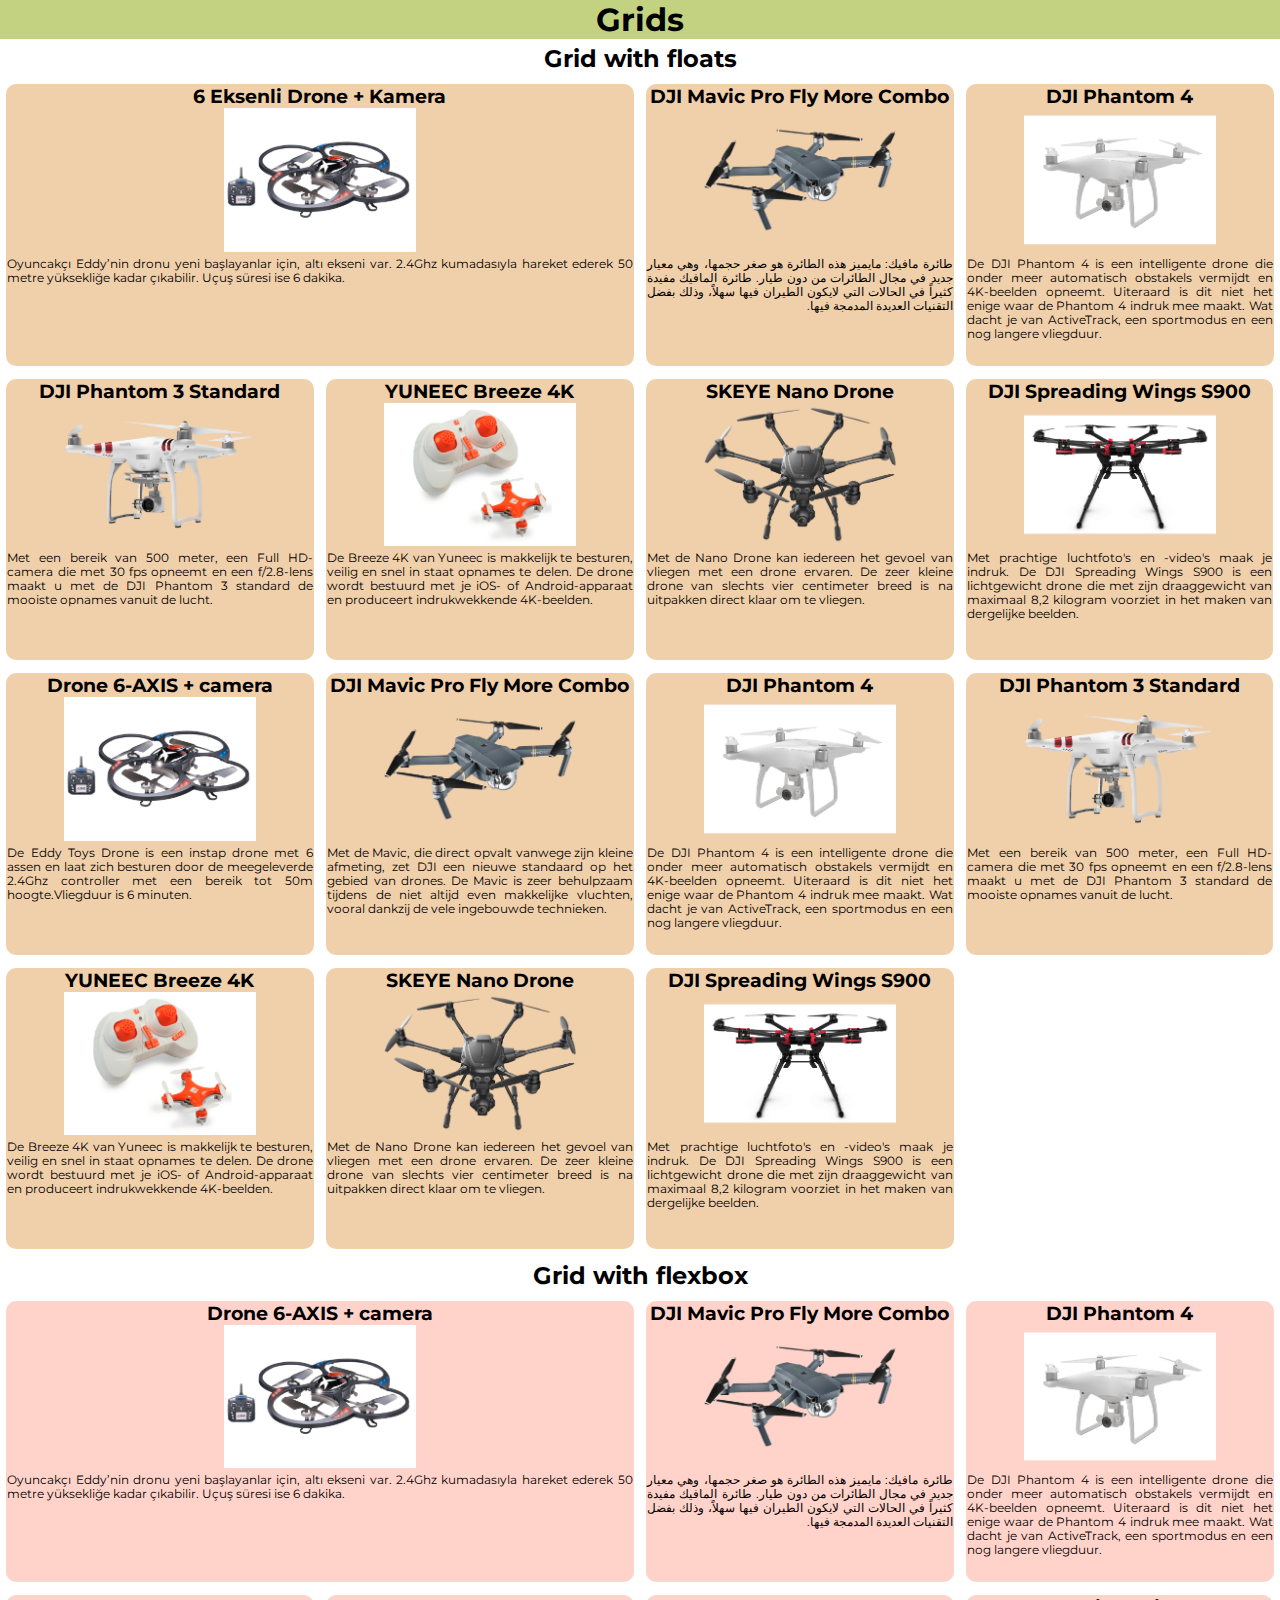
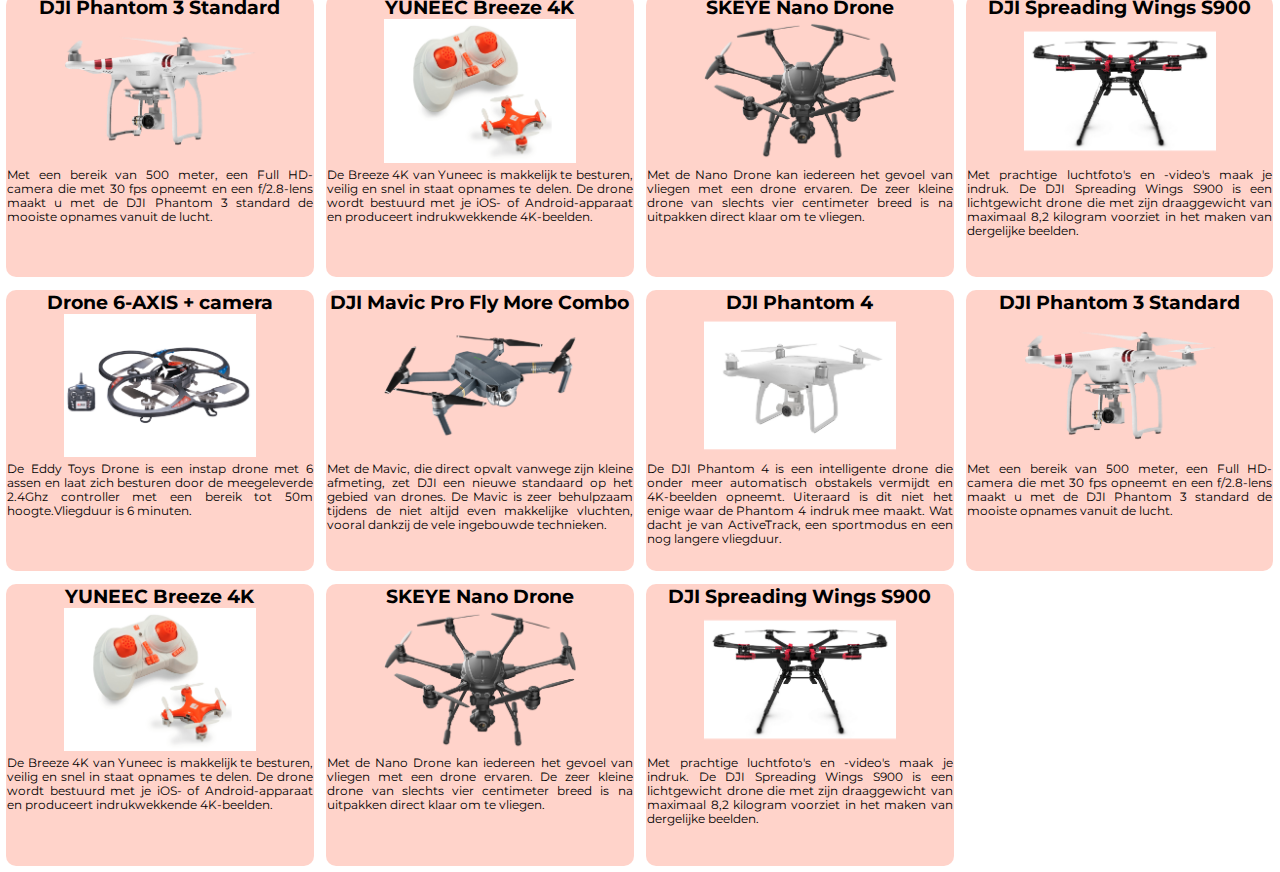
<file: week2/index.html>
<!DOCTYPE html>
<html>
    <head>
        <meta charset="utf-8">
        <meta name="viewport" content="width=device-width, initial-scale=1.0">
        <title>Grids</title>
        <link rel="stylesheet" type="text/css" href="style.css">
    </head>
    <body>
        <header>
            <h1>Grids</h1>
        </header>
        <main>
            <section>
                <h2>Grid with floats</h2>
                <ul id="grid-floats">
                    <li class="grid-item">
                        <h3>6 Eksenli Drone + Kamera</h3>
                        <img src="images/drone1.png">
                        <p>Oyuncakçı Eddy’nin dronu yeni başlayanlar için, altı ekseni var. 2.4Ghz kumadasıyla hareket ederek 50 metre yüksekliğe kadar çıkabilir. Uçuş süresi ise 6 dakika.</p>
                    </li>
                    <li class="grid-item">
                        <h3>DJI Mavic Pro Fly More Combo</h3>
                        <img src="images/drone2.png">
                         <p dir="rtl">طائرة مافيك: مايميز هذه الطائرة هو صغر حجمها، وهي معيار جديد في مجال الطائرات من دون طيار. طائرة المافيك مفيدة كثيراً في الحالات التي لايكون الطيران فيها سهلاً، وذلك بفضل التقنيات العديدة المدمجة فيها.</p>
                    </li>
                    <li class="grid-item">
                        <h3>DJI Phantom 4</h3>
                        <img src="images/drone3.png">
                        <p>De DJI Phantom 4 is een intelligente drone die onder meer automatisch obstakels vermijdt en 4K-beelden opneemt. Uiteraard is dit niet het enige waar de Phantom 4 indruk mee maakt. Wat dacht je van ActiveTrack, een sportmodus en een nog langere vliegduur.</p>
                    </li>
                    <li class="grid-item">
                        <h3>DJI Phantom 3 Standard</h3>
                        <img src="images/drone4.png">
                        <p>Met een bereik van 500 meter, een Full HD-camera die met 30 fps opneemt en een f/2.8-lens maakt u met de DJI Phantom 3 standard de mooiste opnames vanuit de lucht.</p>
                    </li>
                    <li class="grid-item">
                        <h3>YUNEEC Breeze 4K</h3>
                        <img src="images/drone5.png">
                        <p>De Breeze 4K van Yuneec is makkelijk te besturen, veilig en snel in staat opnames te delen. De drone wordt bestuurd met je iOS- of Android-apparaat en produceert indrukwekkende 4K-beelden.</p>
                    </li>
                    <li class="grid-item">
                        <h3>SKEYE Nano Drone</h3>
                        <img src="images/drone6.png">
                        <p>Met de Nano Drone kan iedereen het gevoel van vliegen met een drone ervaren. De zeer kleine drone van slechts vier centimeter breed is na uitpakken direct klaar om te vliegen.</p>
                    </li>
                    <li class="grid-item">
                        <h3>DJI Spreading Wings S900</h3>
                        <img src="images/drone7.png">
                        <p>Met prachtige luchtfoto's en -video's maak je indruk. De DJI Spreading Wings S900 is een lichtgewicht drone die met zijn draaggewicht van maximaal 8,2 kilogram voorziet in het maken van dergelijke beelden.</p>
                    </li>
                    <li class="grid-item">
                        <h3>Drone 6-AXIS + camera</h3>
                        <img src="images/drone1.png">
                        <p>De Eddy Toys Drone is een instap drone met 6 assen en laat zich besturen door de meegeleverde 2.4Ghz controller met een bereik tot 50m hoogte.Vliegduur is 6 minuten.</p>
                    </li>
                    <li class="grid-item">
                        <h3>DJI Mavic Pro Fly More Combo</h3>
                        <img src="images/drone2.png">
                        <p>Met de Mavic, die direct opvalt vanwege zijn kleine afmeting, zet DJI een nieuwe standaard op het gebied van drones. De Mavic is zeer behulpzaam tijdens de niet altijd even makkelijke vluchten, vooral dankzij de vele ingebouwde technieken.</p>
                    </li>
                    <li class="grid-item">
                        <h3>DJI Phantom 4</h3>
                        <img src="images/drone3.png">
                        <p>De DJI Phantom 4 is een intelligente drone die onder meer automatisch obstakels vermijdt en 4K-beelden opneemt. Uiteraard is dit niet het enige waar de Phantom 4 indruk mee maakt. Wat dacht je van ActiveTrack, een sportmodus en een nog langere vliegduur.</p>
                    </li>
                    <li class="grid-item">
                        <h3>DJI Phantom 3 Standard</h3>
                        <img src="images/drone4.png">
                        <p>Met een bereik van 500 meter, een Full HD-camera die met 30 fps opneemt en een f/2.8-lens maakt u met de DJI Phantom 3 standard de mooiste opnames vanuit de lucht.</p>
                    </li>
                    <li class="grid-item">
                        <h3>YUNEEC Breeze 4K</h3>
                        <img src="images/drone5.png">
                        <p>De Breeze 4K van Yuneec is makkelijk te besturen, veilig en snel in staat opnames te delen. De drone wordt bestuurd met je iOS- of Android-apparaat en produceert indrukwekkende 4K-beelden.</p>
                    </li>
                    <li class="grid-item">
                        <h3>SKEYE Nano Drone</h3>
                        <img src="images/drone6.png">
                        <p>Met de Nano Drone kan iedereen het gevoel van vliegen met een drone ervaren. De zeer kleine drone van slechts vier centimeter breed is na uitpakken direct klaar om te vliegen.</p>
                    </li>
                    <li class="grid-item">
                        <h3>DJI Spreading Wings S900</h3>
                        <img src="images/drone7.png">
                        <p>Met prachtige luchtfoto's en -video's maak je indruk. De DJI Spreading Wings S900 is een lichtgewicht drone die met zijn draaggewicht van maximaal 8,2 kilogram voorziet in het maken van dergelijke beelden.</p>
                    </li>
                </ul>

            </section>
            <section>
                <h2>Grid with flexbox</h2>
                <ul id="grid-flex">
                    <li class="grid-item">
                        <h3>Drone 6-AXIS + camera</h3>
                        <img src="images/drone1.png">
                        <p>Oyuncakçı Eddy’nin dronu yeni başlayanlar için, altı ekseni var. 2.4Ghz kumadasıyla hareket ederek 50 metre yüksekliğe kadar çıkabilir. Uçuş süresi ise 6 dakika.</p>
                    </li>
                    <li class="grid-item">
                        <h3>DJI Mavic Pro Fly More Combo</h3>
                        <img src="images/drone2.png">
                         <p dir="rtl">طائرة مافيك: مايميز هذه الطائرة هو صغر حجمها، وهي معيار جديد في مجال الطائرات من دون طيار. طائرة المافيك مفيدة كثيراً في الحالات التي لايكون الطيران فيها سهلاً، وذلك بفضل التقنيات العديدة المدمجة فيها.</p>
                    </li>
                    <li class="grid-item">
                        <h3>DJI Phantom 4</h3>
                        <img src="images/drone3.png">
                        <p>De DJI Phantom 4 is een intelligente drone die onder meer automatisch obstakels vermijdt en 4K-beelden opneemt. Uiteraard is dit niet het enige waar de Phantom 4 indruk mee maakt. Wat dacht je van ActiveTrack, een sportmodus en een nog langere vliegduur.</p>
                    </li>
                    <li class="grid-item">
                        <h3>DJI Phantom 3 Standard</h3>
                        <img src="images/drone4.png">
                        <p>Met een bereik van 500 meter, een Full HD-camera die met 30 fps opneemt en een f/2.8-lens maakt u met de DJI Phantom 3 standard de mooiste opnames vanuit de lucht.</p>
                    </li>
                    <li class="grid-item">
                        <h3>YUNEEC Breeze 4K</h3>
                        <img src="images/drone5.png">
                        <p>De Breeze 4K van Yuneec is makkelijk te besturen, veilig en snel in staat opnames te delen. De drone wordt bestuurd met je iOS- of Android-apparaat en produceert indrukwekkende 4K-beelden.</p>
                    </li>
                    <li class="grid-item">
                        <h3>SKEYE Nano Drone</h3>
                        <img src="images/drone6.png">
                        <p>Met de Nano Drone kan iedereen het gevoel van vliegen met een drone ervaren. De zeer kleine drone van slechts vier centimeter breed is na uitpakken direct klaar om te vliegen.</p>
                    </li>
                    <li class="grid-item">
                        <h3>DJI Spreading Wings S900</h3>
                        <img src="images/drone7.png">
                        <p>Met prachtige luchtfoto's en -video's maak je indruk. De DJI Spreading Wings S900 is een lichtgewicht drone die met zijn draaggewicht van maximaal 8,2 kilogram voorziet in het maken van dergelijke beelden.</p>
                    </li>
                    <li class="grid-item">
                        <h3>Drone 6-AXIS + camera</h3>
                        <img src="images/drone1.png">
                        <p>De Eddy Toys Drone is een instap drone met 6 assen en laat zich besturen door de meegeleverde 2.4Ghz controller met een bereik tot 50m hoogte.Vliegduur is 6 minuten.</p>
                    </li>
                    <li class="grid-item">
                        <h3>DJI Mavic Pro Fly More Combo</h3>
                        <img src="images/drone2.png">
                        <p>Met de Mavic, die direct opvalt vanwege zijn kleine afmeting, zet DJI een nieuwe standaard op het gebied van drones. De Mavic is zeer behulpzaam tijdens de niet altijd even makkelijke vluchten, vooral dankzij de vele ingebouwde technieken.</p>
                    </li>
                    <li class="grid-item">
                        <h3>DJI Phantom 4</h3>
                        <img src="images/drone3.png">
                        <p>De DJI Phantom 4 is een intelligente drone die onder meer automatisch obstakels vermijdt en 4K-beelden opneemt. Uiteraard is dit niet het enige waar de Phantom 4 indruk mee maakt. Wat dacht je van ActiveTrack, een sportmodus en een nog langere vliegduur.</p>
                    </li>
                    <li class="grid-item">
                        <h3>DJI Phantom 3 Standard</h3>
                        <img src="images/drone4.png">
                        <p>Met een bereik van 500 meter, een Full HD-camera die met 30 fps opneemt en een f/2.8-lens maakt u met de DJI Phantom 3 standard de mooiste opnames vanuit de lucht.</p>
                    </li>
                    <li class="grid-item">
                        <h3>YUNEEC Breeze 4K</h3>
                        <img src="images/drone5.png">
                        <p>De Breeze 4K van Yuneec is makkelijk te besturen, veilig en snel in staat opnames te delen. De drone wordt bestuurd met je iOS- of Android-apparaat en produceert indrukwekkende 4K-beelden.</p>
                    </li>
                    <li class="grid-item">
                        <h3>SKEYE Nano Drone</h3>
                        <img src="images/drone6.png">
                        <p>Met de Nano Drone kan iedereen het gevoel van vliegen met een drone ervaren. De zeer kleine drone van slechts vier centimeter breed is na uitpakken direct klaar om te vliegen.</p>
                    </li>
                    <li class="grid-item">
                        <h3>DJI Spreading Wings S900</h3>
                        <img src="images/drone7.png">
                        <p>Met prachtige luchtfoto's en -video's maak je indruk. De DJI Spreading Wings S900 is een lichtgewicht drone die met zijn draaggewicht van maximaal 8,2 kilogram voorziet in het maken van dergelijke beelden.</p>
                    </li>
                </ul>
            </section>
        </main>
    </body>
</html>
</file>
<file: week2/style.css>
@import url('https://fonts.googleapis.com/css?family=Montserrat');
*{
  font-family:'Montserrat', sans-serif;
  margin: 0;
  padding: 0;
}
/*-------------------------FLOATS---------------------------*/
#grid-floats{
  text-align:center;
  overflow:hidden;
}

#grid-floats li{
  float: left;
  background-color:rgba(217, 135, 45, 0.4);
}
#grid-floats .grid-item:nth-child(odd):nth-child(-n+8):hover{
  background-color:rgb(247, 129, 0);
  }
#grid-floats .grid-item:nth-child(even):nth-child(n+8):nth-child(-n+14):hover{
    background-color:rgb(247, 129, 0);
    }
/*---------------GENERAL ITEM CONTENTS----------------------*/
li{
  color: black;
  width:24%;
  height: 22vw;
  justify-content:space-around;
  margin: 0.5%;
  border-radius:10px;
  box-sizing: border-box;
}
li{
  list-style-type: none;
}
li:nth-child(1){
  width: 49%;
}
h1{
  text-align:center;
  background-color:rgb(195, 210, 129);
}
h2{
  text-align:center;
  margin:5px;
}
h3{
  text-align: center;
  font-size: 1.5vw;
}
img{
  width: 15vw;
}
p{
  text-align: justify;
  padding:1px;
  font-size: 0.9vw;
}
/*-----------------------FLEXBOX-----*/

#grid-flex li{
  background-color:rgba(255, 145, 122, 0.4);
  color: black;
}
#grid-flex{
  text-align:center;
  display: flex;
  flex-wrap: wrap;
}
#grid-flex .grid-item:nth-child(odd):nth-child(-n+8):hover{
  background-color:rgb(186, 32, 0);
  }
#grid-flex .grid-item:nth-child(even):nth-child(n+8):nth-child(-n+14):hover{
    background-color:rgb(186, 32, 0);
    }
/*--------------TABLETS------------ */
@media screen and (max-width: 768px){
  ul li:nth-child(2){
    width: 49%;
  }
  ul li:nth-child(n+3){
    width: 32.3%;
  }
}
/*----------------PHONES---------------------  */
@media screen and (max-width: 375px){
  ul li:nth-child(1){
    width:calc(100% - 1%);
  }
  ul li:nth-child(n+2){
    width:calc(50% - 1%);
  }
}
</file>
